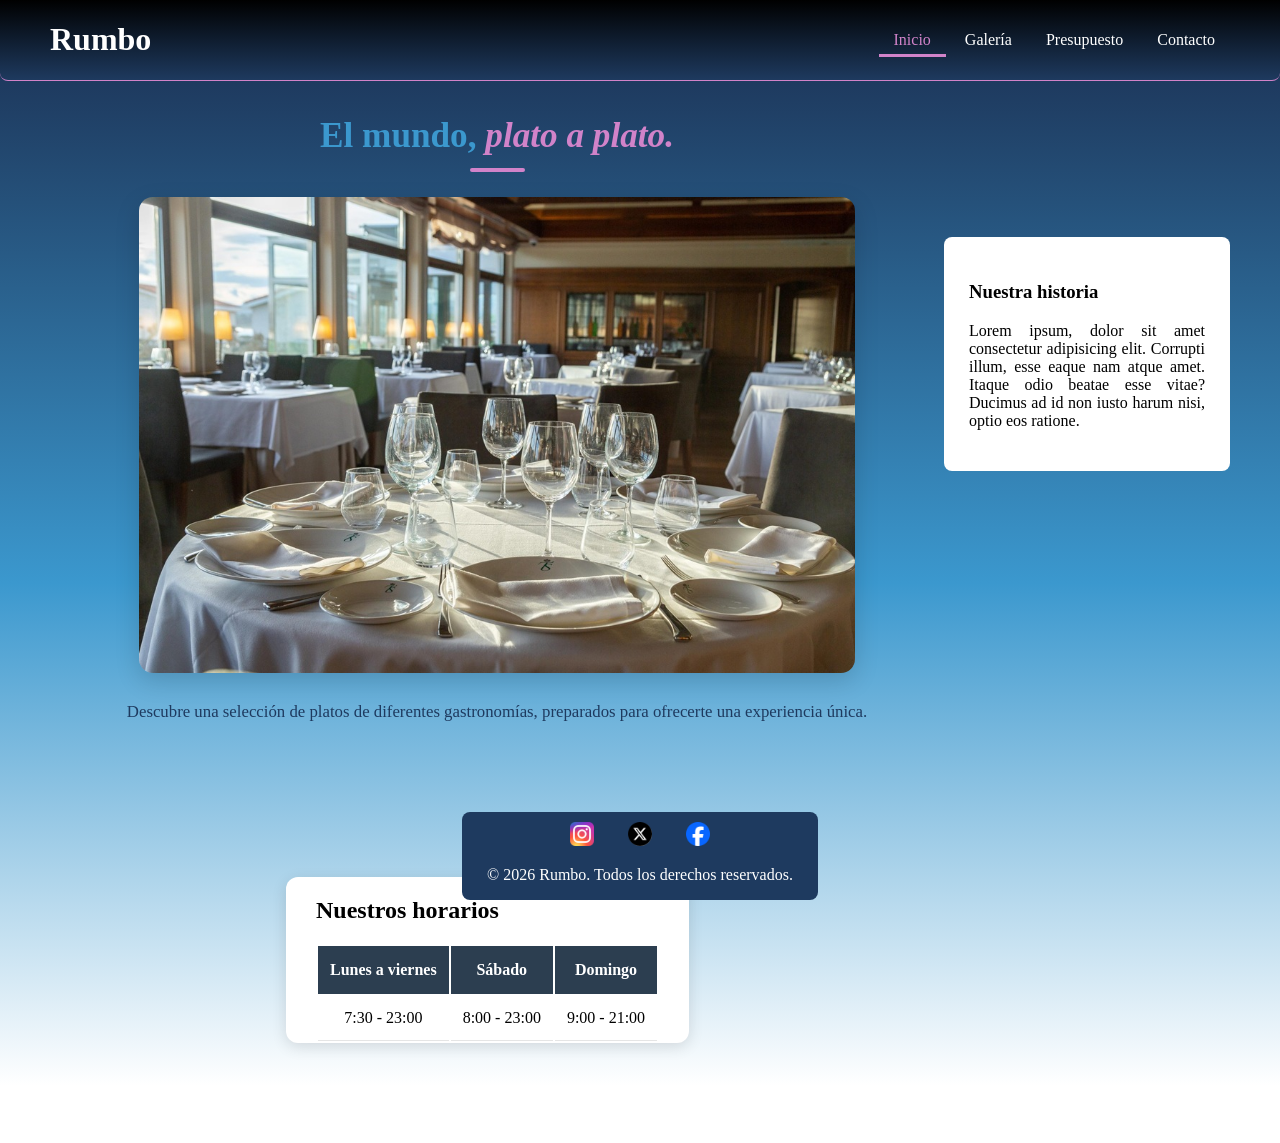
<file: index.html>
<!DOCTYPE html>
<html lang="es">
    <head>
        <meta charset="UTF-8">
        <meta name="viewport" content="width=device-width, initial-scale=1.0">
        <meta name="robots" content="index, follow">
        <title>Inicio | Rumbo</title>
        <meta name="author" content="Nicolás Da Silva">
        <meta name="description" content="Página principal de una web para un restaurante.">
        <meta name="keywords" content="restaurante, comida, cena">
        <link rel="stylesheet" href="css/styles.css">
        <link rel="icon" type="image/x-icon" href="favicon.ico">
    </head>
    <body>
        <div id="body-container">
            <header>
                <div id="header-container">
                    <h1>Rumbo</h1>
                    <nav>
                        <!-- La clase "selected" se usa para resaltar la sección actual -->
                        <a class="selected" href="#">Inicio</a>
                        <a href="views/galeria.html">Galería</a>
                        <a href="views/presupuesto.html">Presupuesto</a>
                        <a href="views/contacto.html">Contacto</a>
                    </nav>
                </div>
            </header>
            <main>
                <!-- Sección de presentación del negocio -->
                <section>
                    <div id="intro-flexbox"> <!-- Permitirá que <aside> ocupe el lado derecho -->
                        <div>
                            <h2>El mundo, <span>plato a plato.</span></h2>
                            <img id="indoors-img" src="assets/img/interior.jpg" alt="Interior del restaurante">
                            <p id="restaurant-description">
                                Descubre una selección de platos de diferentes gastronomías, preparados para ofrecerte una experiencia única.
                            </p>
                        </div>
                        <div id="bio">
                            <aside>
                                <h3>Nuestra historia</h3> <!-- Debería ser h2 -->
                                <p>Lorem ipsum, dolor sit amet consectetur adipisicing elit. Corrupti illum, esse eaque nam atque amet. Itaque odio beatae esse vitae? Ducimus ad id non iusto harum nisi, optio eos ratione.</p>
                            </aside>
                        </div>
                    </div>
                </section>
                <!-- Tabla con los horarios -->
                <section id="horario">
                    <h2>Nuestros horarios</h2>
                    <table>
                        <thead>
                            <tr>
                                <th>Lunes a viernes</th>
                                <th>Sábado</th>
                                <th>Domingo</th>
                            </tr>
                        </thead>
                        <tbody>
                            <tr>
                                <td>7:30 - 23:00</td>
                                <td>8:00 - 23:00</td>
                                <td>9:00 - 21:00</td>
                            </tr>
                        </tbody>
                    </table>
                </section>                
            </main>
            <footer>
                <div id="footer-container">
                    <nav>
                        <a href="https://www.instagram.com/">
                            <img src="assets/img/instagram_icon.png" title="¡Síguenos en Instagram!" alt="Instagram del restaurante"
                                width="240" height="240">
                        </a>
                        <a href="https://www.x.com/">
                            <img src="assets/img/x_icon.png" title="¡Síguenos en X!" alt="X del restaurante"
                                width="240" height="240">
                        </a>                
                        <a href="https://www.facebook.com/">
                            <img src="assets/img/facebook_icon.png" title="¡Síguenos en Facebook!" alt="Facebook del restaurante"
                                width="240" height="240">
                        </a>
                    </nav>
                    <p>&copy; 2026 Rumbo. Todos los derechos reservados.</p>
                </div>
            </footer>        
        </div>
    </body>
</html>
</file>
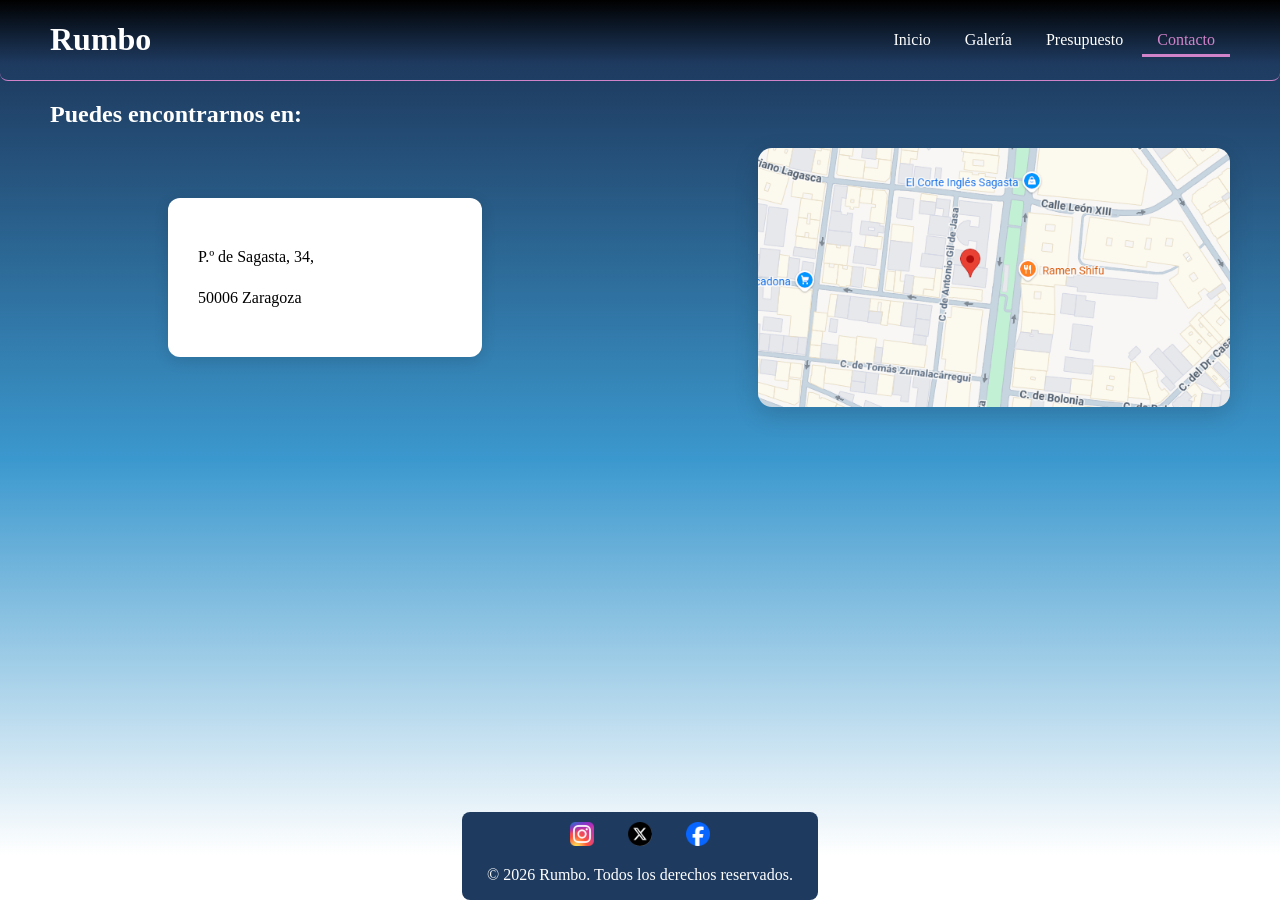
<file: views/contacto.html>
<!DOCTYPE html>
<html lang="es">

<head>
    <meta charset="UTF-8">
    <meta name="viewport" content="width=device-width, initial-scale=1.0">
    <meta name="robots" content="index, follow">
    <title>Dónde estamos | Rumbo</title>
    <meta name="author" content="Nicolás Da Silva">
    <meta name="description" content="Consulta la ubicación de nuestro local.">
    <meta name="keywords" content="reservas, información, eventos">
    <link rel="stylesheet" href="../css/styles.css">
    <link rel="icon" type="image/x-icon" href="../favicon.ico">
</head>

<body>
    <header>
        <div id="header-container">
            <h1>Rumbo</h1>
            <nav>
                <!-- La clase "selected" se usa para resaltar la sección actual -->
                <a href="../index.html">Inicio</a>
                <a href="galeria.html">Galería</a>
                <a href="presupuesto.html">Presupuesto</a>
                <a class="selected" href="#">Contacto</a>
            </nav>
        </div>
    </header>
    <main>
        <h2>Puedes encontrarnos en:</h2>
        <div id="ubication-container">
            <!-- <address> para aportar significado semántico -->
            <address id="contact-card">
                <p>P.º de Sagasta, 34,</p>
                <p>50006 Zaragoza</p>
            </address>
            <img id="map-img" src="../assets/img/contact/ubicacion.png" title="Mapa de Zaragoza con nuestra ubicación"
                alt="Mapa de Zaragoza con nuestra ubicación" width="605" height="332">
        </div>
    </main>
    <footer>
        <div id="footer-container">
            <nav>
                <a href="https://www.instagram.com/">
                    <img src="../assets/img/instagram_icon.png" title="¡Síguenos en Instagram!"
                        alt="Instagram del restaurante" width="240" height="240">
                </a>
                <a href="https://www.x.com/">
                    <img src="../assets/img/x_icon.png" title="¡Síguenos en X!" alt="X del restaurante" width="240"
                        height="240">
                </a>
                <a href="https://www.facebook.com/">
                    <img src="../assets/img/facebook_icon.png" title="¡Síguenos en Facebook!"
                        alt="Facebook del restaurante" width="240" height="240">
                </a>
            </nav>
            <p>&copy; 2026 Rumbo. Todos los derechos reservados.</p>
        </div>
    </footer>
</body>

</html>
</file>
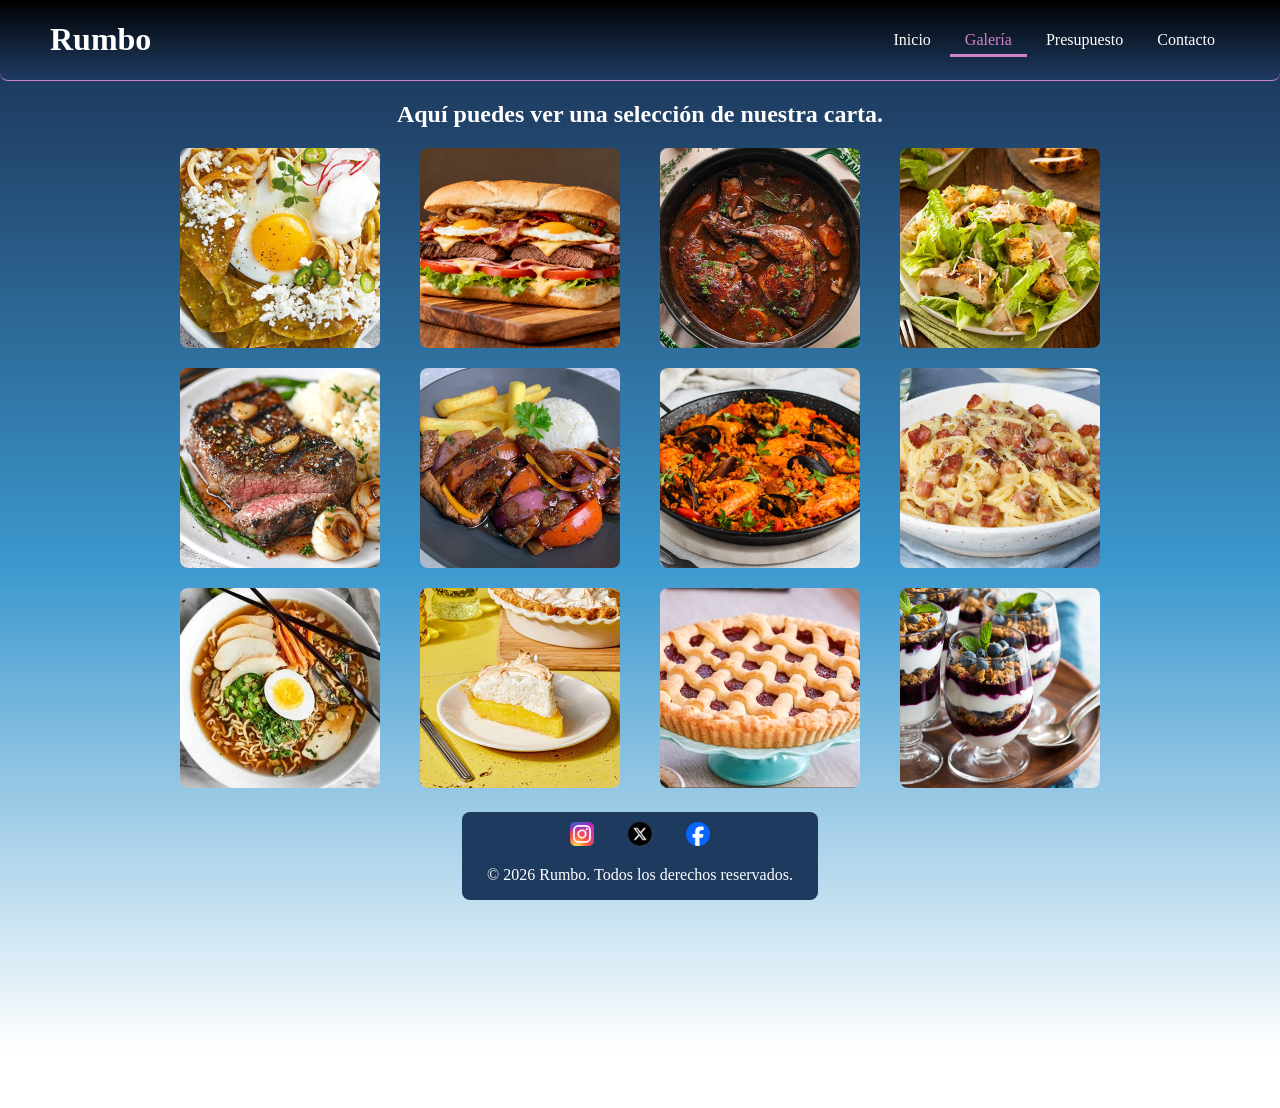
<file: views/galeria.html>
<!DOCTYPE html>
<html lang="es">
    <head>
        <meta charset="UTF-8">
        <meta name="viewport" content="width=device-width, initial-scale=1.0">
        <meta name="robots" content="index, follow">
        <title>Menú | Rumbo</title>
        <meta name="author" content="Nicolás Da Silva">
        <meta name="description" content="Galería de nuestros diversos platos.">
        <meta name="keywords" content="galería, fotos, platos, comida">
        <link rel="stylesheet" href="../css/styles.css">
        <link rel="icon" type="image/x-icon" href="../favicon.ico">
    </head>
    <body>
        <header>
            <div id="header-container">
                <h1>Rumbo</h1>
                <nav>
                    <!-- La clase "selected" se usa para resaltar la sección actual -->
                    <a href="../index.html">Inicio</a>
                    <a class="selected" href="galeria.html">Galería</a>
                    <a href="presupuesto.html">Presupuesto</a>
                    <a href="contacto.html">Contacto</a>
                </nav>
            </div>
        </header>
        <main>
            <div id="gallery-container">
                <h2>Aquí puedes ver una selección de nuestra carta.</h2>
                <div id="img-grid">
                    <img class="gallery-img" src="../assets/img/gallery/chilaquiles-verdes-con-huevo.jpg"
                        title="Chilaquiles verdes con huevo" alt="Chilaquiles verdes con huevo" width="400" height="400">
                    <img class="gallery-img" src="../assets/img/gallery/chivito-uruguayo.jpg"
                        title="Chivito uruguayo" alt="Chivito uruguayo" width="400" height="400">
                    <img class="gallery-img" src="../assets/img/gallery/coq-au-vin.jpg"
                        title="Coq au vin" alt="Coq au vin" width="400" height="400">
                    <img class="gallery-img" src="../assets/img/gallery/ensalada-cesar.jpg"
                        title="Ensalada César" alt="Ensalada César" width="400" height="400">
                    <img class="gallery-img" src="../assets/img/gallery/garlic-rib-eye-steak.jpg"
                        title="Garlic rib eye steak" alt="Garlic rib eye steak" width="400" height="400">
                    <img class="gallery-img" src="../assets/img/gallery/lomo-saltado-peruano.jpg"
                        title="Lomo saltado peruano" alt="Lomo saltado peruano" width="400" height="400">
                    <img class="gallery-img" src="../assets/img/gallery/paella.jpg"
                        title="Paella" alt="Paella" width="400" height="400">
                    <img class="gallery-img" src="../assets/img/gallery/pasta-carbonara.jpg"
                        title="Pasta carbonara" alt="Pasta carbonara" width="400" height="400">
                    <img class="gallery-img" src="../assets/img/gallery/ramen.jpg"
                        title="Ramen" alt="Ramen" width="400" height="400">
                    <img class="gallery-img" src="../assets/img/gallery/lemon-pie.jpg"
                        title="Lemon Pie" alt="Lemon Pie" width="400" height="400">
                    <img class="gallery-img" src="../assets/img/gallery/pasta-frola.jpg"
                        title="Pasta Frola" alt="Pasta Frola" width="400" height="400">
                    <img class="gallery-img" src="../assets/img/gallery/yogurt-parfait.jpg"
                        title="Yogurt Parfait" alt="Yogurt Parfait" width="400" height="400">
                </div>
            </div>
        </main>
        <footer>
            <div id="footer-container">
                <nav>
                    <a href="https://www.instagram.com/">
                        <img src="../assets/img/instagram_icon.png" title="¡Síguenos en Instagram!" alt="Instagram del restaurante"
                            width="240" height="240">
                    </a>
                    <a href="https://www.x.com/">
                        <img src="../assets/img/x_icon.png" title="¡Síguenos en X!" alt="X del restaurante"
                            width="240" height="240">
                    </a>                
                    <a href="https://www.facebook.com/">
                        <img src="../assets/img/facebook_icon.png" title="¡Síguenos en Facebook!" alt="Facebook del restaurante"
                            width="240" height="240">
                    </a>
                </nav>
                <p>&copy; 2026 Rumbo. Todos los derechos reservados.</p>
            </div>
        </footer>
    </body>
</html>
</file>
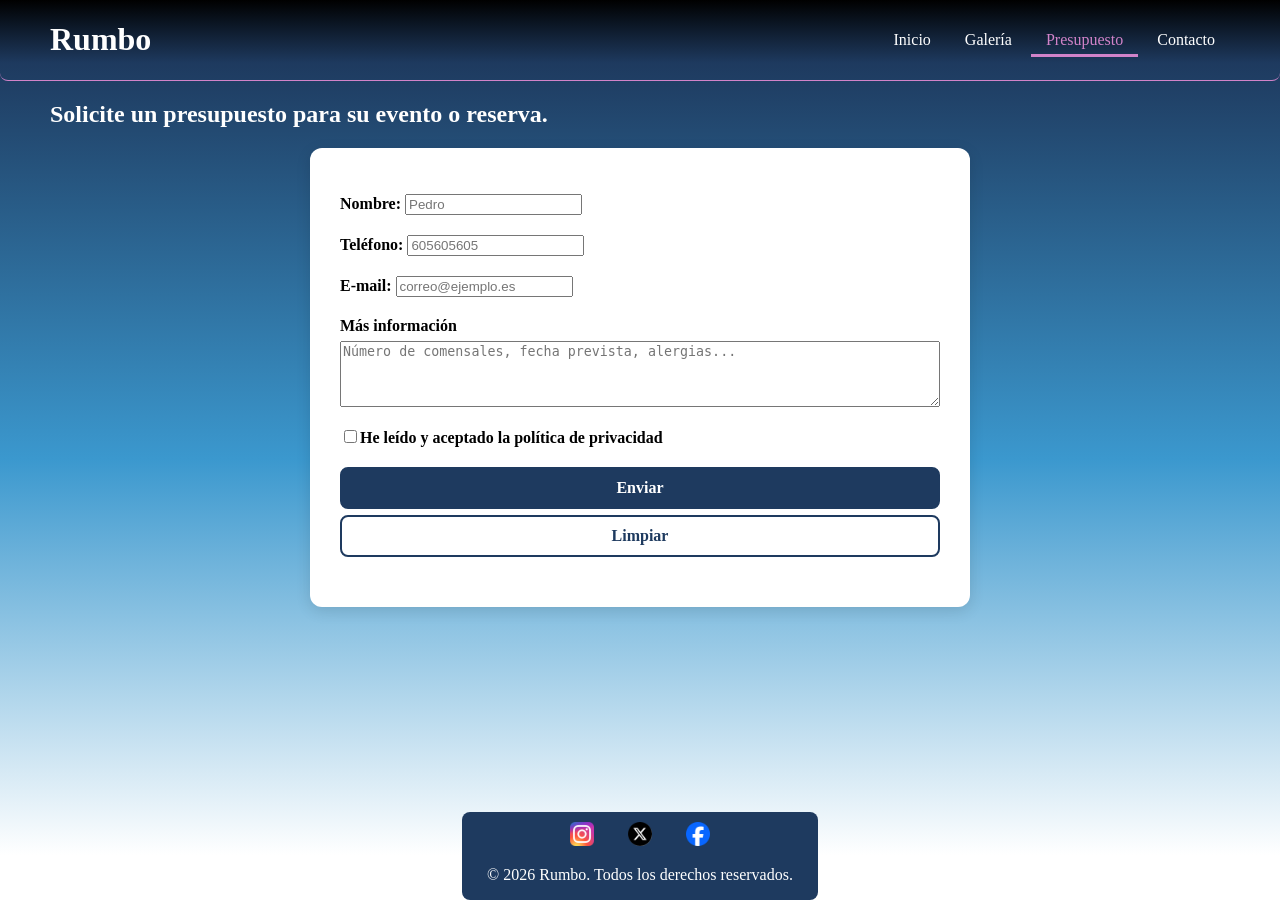
<file: views/presupuesto.html>
<!DOCTYPE html>
<html lang="es">
    <head>
        <meta charset="UTF-8">
        <meta name="viewport" content="width=device-width, initial-scale=1.0">
        <meta name="robots" content="index, follow">
        <title>Presupuesto | Rumbo</title>
        <meta name="author" content="Nicolás Da Silva">
        <meta name="description" content="Solicite un presupuesto para su evento o reserva.">
        <meta name="keywords" content="presupuesto, precio">
        <link rel="stylesheet" href="../css/styles.css">
        <link rel="icon" type="image/x-icon" href="../favicon.ico">
    </head>
    <body>
        <div id="body-container">
            <header>
                <div id="header-container">
                    <h1>Rumbo</h1>
                    <nav>
                        <!-- La clase "selected" se usa para resaltar la sección actual -->
                        <a href="../index.html">Inicio</a>
                        <a href="galeria.html">Galería</a>
                        <a class="selected" href="#">Presupuesto</a>
                        <a href="contacto.html">Contacto</a>
                    </nav>
                </div>
            </header>
            <main>
                <h2>Solicite un presupuesto para su evento o reserva.</h2>
                <form id="budget" method="get"> <!-- "post" puede dar problemas en GitHub Pages -->
                    <p>
                        <label>Nombre: <input type="text" name="nombre" placeholder="Pedro" title="Entre 3 y 20 letras, sin números ni símbolos."
                            pattern="[A-Za-zÁÉÍÓÚÜÑáéíóúüñ ]{3,20}" maxlength="20" required></label>
                    </p>
                    <p>
                        <label>Teléfono: <input type="tel" name="telefono" placeholder="605605605" title="9 dígitos, sin espacios ni prefijo"
                            pattern="[0-9]{9}" required></label>
                    </p>
                    <p>
                        <label>E-mail: <input type="email" name="email" placeholder="correo@ejemplo.es" title="Un correo válido"
                            pattern="[^@]+@[^@]+\.[^@]+" required></label>
                    </p>
                    <p>
                        <!-- Lo hacemos en este formato para que la etiqueta aparezca arriba del <textarea> -->
                        <label for="info">Más información</label> <!-- Solo funciona con id -->
                        <textarea name="info" rows="4" placeholder="Número de comensales, fecha prevista, alergias..."
                            title="Cuéntanos cualquier detalle que nos ayude a preparar tu presupuesto"></textarea>
                    </p>
                    <p>
                        <label><input type="checkbox" name="privacidad" required>He leído y aceptado la política de privacidad</label>
                    </p>
                    <p class="buttons">
                        <button type="submit">Enviar</button>
                        <button type="reset">Limpiar</button>
                    </p>                
                </form>
            </main>
            <footer>
                <div id="footer-container">
                    <nav>
                        <a href="https://www.instagram.com/">
                            <img src="../assets/img/instagram_icon.png" title="¡Síguenos en Instagram!" alt="Instagram del restaurante"
                                width="240" height="240">
                        </a>
                        <a href="https://www.x.com/">
                            <img src="../assets/img/x_icon.png" title="¡Síguenos en X!" alt="X del restaurante"
                                width="240" height="240">
                        </a>                
                        <a href="https://www.facebook.com/">
                            <img src="../assets/img/facebook_icon.png" title="¡Síguenos en Facebook!" alt="Facebook del restaurante"
                                width="240" height="240">
                        </a>
                    </nav>
                    <p>&copy; 2026 Rumbo. Todos los derechos reservados.</p>
                </div>
            </footer>
        </div>
    </body>
</html>
</file>
<file: css/styles.css>
/* Mismo fondo para todas las páginas de la web */
body {
    margin: 0;
    min-height: 100vh;
    background-image: linear-gradient(to bottom, black, #1e3a5f 7%, #3b98ce, white 95%);
}

#body-container {
    display: flex;
    flex-direction: column;
}

/* Barra superior */

#header-container {
    display: flex;
    justify-content: space-between;
    align-items: center;
    padding-inline: 50px;
    border-radius: 8px;
    color: white;
    border-bottom: 1px solid #D183C9
}

nav > a {
    padding-inline: 15px;
    padding-bottom: 6px;
    color: white;
    text-decoration: none;
}

nav > a:hover {
    color: #D183C9;
}

.selected {
    color: #D183C9;
    border-bottom: 3px solid #D183C9;
}

main {
    padding-left: 50px;
    padding-right: 50px;
    padding-bottom: 100px;
}

/* Sección de introducción */

#intro-flexbox {
    display: flex;
    justify-content: space-between;
    align-items: center;
    margin-bottom: 100px;
}

#intro-flexbox h2 {
    text-align: center;
    font-size: 2.2rem;
    color: #3b98ce;
    margin: 35px 0px 25px;
}

#intro-flexbox h2 > span {
    color: #D183C9;
    font-style: italic;
}

#intro-flexbox h2::after {
    content: "";
    display: block;
    width: 55px;
    height: 4px;
    margin: 12px auto 0;
    background-color: #d183c9;
    border-radius: 10px;
}

#indoors-img {
    max-width: 80%;
    height: auto;
    display: block;
    margin: 25px auto;
    border-radius: 14px;
    box-shadow: 0 8px 25px rgba(0, 0, 0, 0.15);
}

#restaurant-description {
    max-width: 750px;
    margin: 25px auto 50px;
    padding: 0 20px;
    text-align: center;
    color: #1e3a5f;
    font-size: 1.05rem;
    line-height: 1.7;
}

#bio {
    max-width: 20%;
    height: fit-content;
    margin-bottom: 150px;
    padding: 25px;
    border-radius: 8px;
    background-color: white;
    color: 1e3a5f;
    text-align: justify;
}

/* Tabla de horairos*/

#horario {
    width: fit-content;
    margin-inline: 20%;
    padding-inline: 30px;
    border-collapse: separate;
    border-spacing: 0;
    background-color: white;
    border-radius: 12px;
    overflow: hidden;
    box-shadow: 0 4px 15px rgba(0, 0, 0, 0.12);
}

#horario h2 {
    color: black;
}

#horario thead {
    background-color: #2c3e50;
    color: white;
}

#horario th {
    padding: 15px 12px;
    text-align: center;
    font-weight: bold;
}

#horario td {
    padding: 13px 12px;
    text-align: center;
    border-bottom: 1px solid #e5e5e5;
}

footer {
    display: flex;
    justify-content: center;
    align-items: center;
    width: 100%;
}

#footer-container {
    display: flex;
    flex-direction: column;
    justify-content: center;
    align-items: center;
    position: fixed;
    bottom: 0px;
    background-color: #1e3a5f;
    border-radius: 8px;
    padding: 10px 25px 0px 25px;
}

footer p {
    color: white;
}

footer img {
    width: 24px;
    height: auto;
}

/* Galería */

#gallery-container {
    display: flex;
    flex-direction: column;
    justify-content: center;
    align-items: center;
}

#img-grid {
    display: grid;
    grid-template-columns: 200px 200px 200px 200px;
    grid-template-rows: 200px 200px 200px 200px;
    gap: 20px 40px;
}

.gallery-img {
    width: 200px;
    height: 200px;
    border-radius: 8px;
}

.gallery-img:hover {
    border: 2px solid black;
}

/* Página de presupuesto */

#budget {
    max-width: 600px;
    margin-inline: auto;
    padding: 30px;
    border-radius: 12px;
    background-color: white;
    color: black;
    box-shadow: 0 4px 15px rgba(0, 0, 0, 0.12);
}

#budget p {
    display: flex;
    flex-direction: column;
    gap: 6px;
    margin-bottom: 20px;
}

#budget label {
    font-weight: bold;
}

#budget textarea {
    resize: vertical;
}

.buttons {
    display: flex;
    gap: 15px;
}

.buttons button {
    padding: 10px 28px;
    border: 2px solid #1e3a5f;
    border-radius: 8px;
    font: inherit;
    font-weight: bold;
    cursor: pointer;
}

.buttons button[type="submit"] {
    background-color: #1e3a5f;
    color: white;
}

.buttons button[type="reset"] {
    background-color: white;
    color: #1e3a5f;
}

.buttons button:hover {
    border-color: #D183C9;
    background-color: #D183C9;
    color: black;
}

/* Página de contacto */

main h2 {
    color: white;
}

#ubication-container {
    display: flex;
    align-items: center;
    justify-content: center;
    gap: 40px;
}

#contact-card {
    flex: 1;
    margin-left: 10%;
    margin-right: 20%;
    padding: 30px;
    border-radius: 12px;
    background-color: white;
    color: black;
    font-style: normal; /* <address> es cursiva por defecto */
    line-height: 1.6;
    box-shadow: 0 4px 15px rgba(0, 0, 0, 0.12);
}

#map-img {
    width: 40%;
    height: auto;
    border-radius: 14px;
    box-shadow: 0 8px 25px rgba(0, 0, 0, 0.15);
}
</file>
